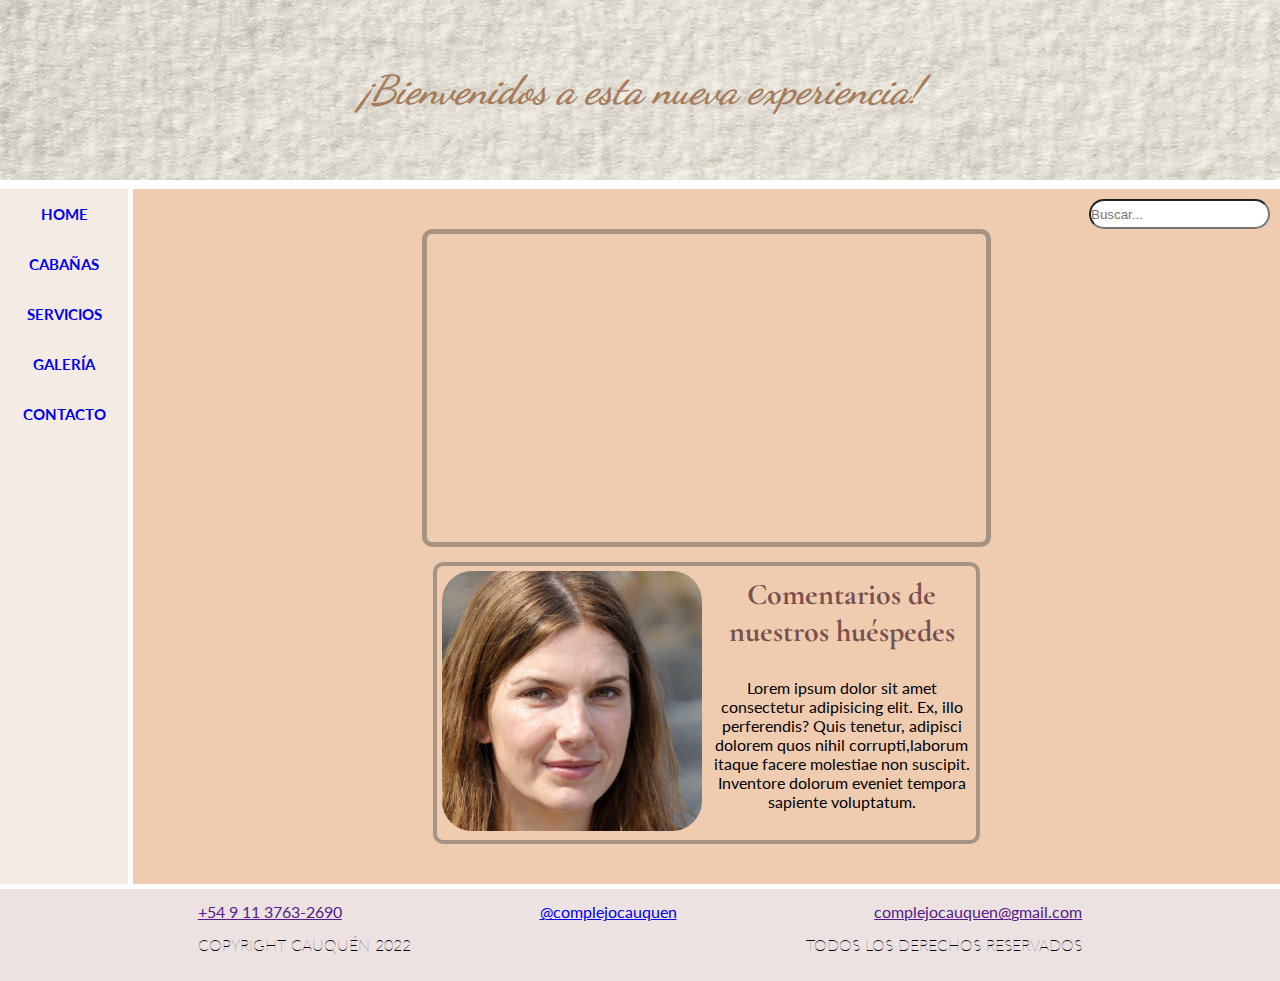
<file: index.html>
<!DOCTYPE html>
<html lang="es">
<head>
    <meta charset="UTF-8">
    <meta http-equiv="X-UA-Compatible" content="IE=edge">
    <meta name="viewport" content="width=device-width, initial-scale=1.0">
    <title>Inicio</title>
    <link rel="shortcut icon" href="images/favicon.png">
    <link rel="stylesheet" href="css/index.css">
</head>


<body class="layout">

    <!-- HEADER -->
    <header class="header">
        <h1 class="header__titulo">¡Bienvenidos a esta nueva experiencia!</h1>
        <link rel="preconnect" href="https://fonts.googleapis.com">
        <link rel="preconnect" href="https://fonts.gstatic.com" crossorigin>
        <link href="https://fonts.googleapis.com/css2?family=Dancing+Script&display=swap" rel="stylesheet">
    </header>

    <!-- NAVEGADOR -->
    <nav class="nav">
        <link rel="preconnect" href="https://fonts.googleapis.com">
        <link rel="preconnect" href="https://fonts.gstatic.com" crossorigin>
        <link href="https://fonts.googleapis.com/css2?family=Lato:wght@300&display=swap" rel="stylesheet">
        <ul class="nav__links">
            <li>
                <a class="nav__link" href="index.html"> HOME</a>
            </li>
            <li>
                <a class="nav__link" href="pages/cabañas.html"> CABAÑAS </a>
            </li>
            <li>
                <a class="nav__link" href="pages/servicios.html"> SERVICIOS</a>
            </li>
            <li>
                <a class="nav__link" href="pages/galeria.html"> GALERÍA</a>
            </li>
            <li>
                <a class="nav__link" href="pages/contacto.html"> CONTACTO</a>
            </li>
        </ul> 
    </nav>
    <!-- MAIN -->
    <main class="main-index">
        <div class="contenido-principal">
            <form class="buscar" action="" method="get">
                <input class="buscar__input" type="text" placeholder="Buscar...">
            </form>

            <div class="contenedor-video">
                <div class="contenedor-video-yt">
                    <div class="video-yt">
                        <iframe width="560" height="315" src="https://www.youtube.com/embed/oUf_vqF-QhE?start=38" title="YouTube video player" frameborder="0" allow="accelerometer; autoplay; clipboard-write; encrypted-media; gyroscope; picture-in-picture" allowfullscreen></iframe>
                    </div>
                </div>
            </div>

            <div class="cuadro-de-comentarios">
                <link rel="preconnect" href="https://fonts.googleapis.com">
                <link rel="preconnect" href="https://fonts.gstatic.com" crossorigin>
                <link href="https://fonts.googleapis.com/css2?family=Cormorant+Garamond:ital,wght@1,600;1,700&display=swap" rel="stylesheet">

                <div class="cuadro-de-comentarios__texto">
                    <h4 class="cuadro-de-comentarios__titulo">Comentarios de nuestros huéspedes</h4>
                    <p class= "cuadro-de-comentarios__comentario">
                    Lorem ipsum dolor sit amet consectetur adipisicing elit. 
                    Ex, illo perferendis? Quis tenetur, adipisci dolorem quos nihil 
                    corrupti,laborum itaque facere molestiae non suscipit. 
                    Inventore dolorum eveniet tempora sapiente voluptatum.</p>
                </div>

                <div>
                    <img class="cuadro-de-comentarios__foto" src="images/Foto Usuario comprimida.png" alt="Foto usuario">
                </div>
            </div>
        </div>
    </main>
    <!-- FOOTER -->

    <footer class="footer">
        <link rel="preconnect" href="https://fonts.googleapis.com">
        <link rel="preconnect" href="https://fonts.gstatic.com" crossorigin>
        <link href="https://fonts.googleapis.com/css2?family=Lato:wght@300&display=swap" rel="stylesheet">
        
        <div class="social-copyright">
            <div class="datos-de-contacto"> 
                <a href="">+54 9 11 3763-2690</a>
                <a href="https://www.instagram.com/complejocauquen/">@complejocauquen</a>
                <a href="">complejocauquen@gmail.com</a>
            </div>
        </div>

        <div class="copyright">
            <div>COPYRIGHT  CAUQUÉN 2022</div>
            <div>TODOS LOS DERECHOS RESERVADOS</div>
        </div>
    </footer>
</body>
</html>
</file>
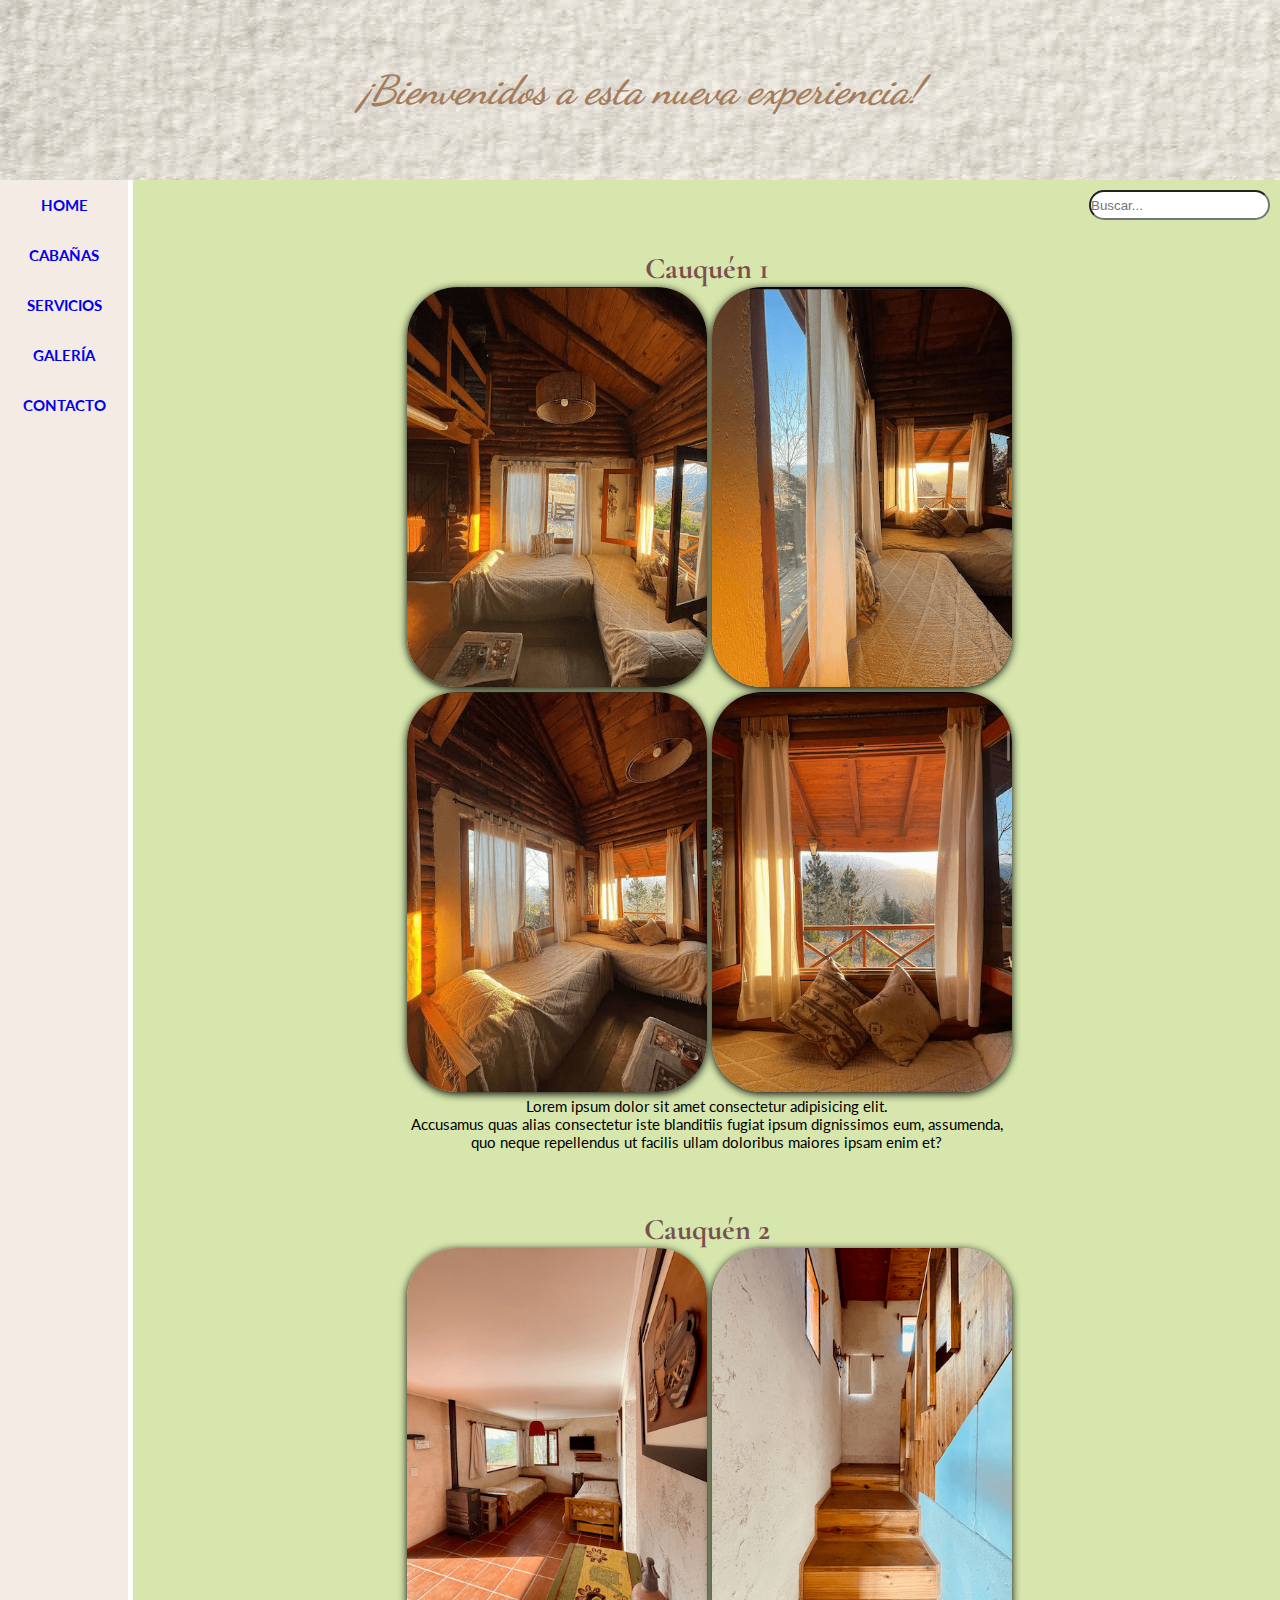
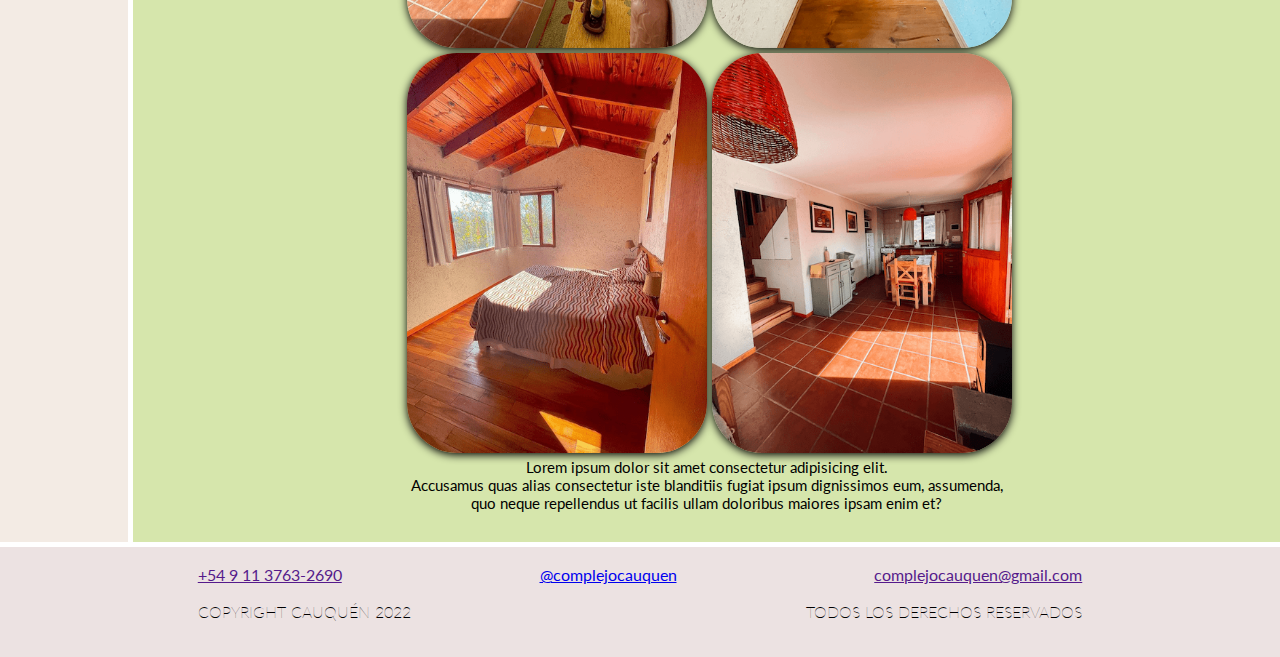
<file: pages/cabañas.html>
<!DOCTYPE html>
<html lang="es">
<head>
    <meta charset="UTF-8">
    <meta http-equiv="X-UA-Compatible" content="IE=edge">
    <meta name="viewport" content="width=device-width, initial-scale=1.0">
    <link rel="shortcut icon" href="../images/favicon.png">
    <link rel="stylesheet" href="../css/cabañas.css">
    <title>Cabañas</title>
</head>

<body class="layout">

    <!-- HEADER-->
    <header class="header">
        <h1 class="header__titulo">¡Bienvenidos a esta nueva experiencia!</h1>
        <link rel="preconnect" href="https://fonts.googleapis.com">
        <link rel="preconnect" href="https://fonts.gstatic.com" crossorigin>
        <link href="https://fonts.googleapis.com/css2?family=Dancing+Script&display=swap" rel="stylesheet">
    </header>

    <!-- NAVEGADOR -->

    <nav class="nav"> 
        <link rel="preconnect" href="https://fonts.googleapis.com">
        <link rel="preconnect" href="https://fonts.gstatic.com" crossorigin>
        <link href="https://fonts.googleapis.com/css2?family=Lato:wght@300&display=swap" rel="stylesheet">
        <ul class="nav__links">
            <li>
                <a class="nav__link" href="../index.html"> HOME</a>
            </li>
            <li>
                <a class="nav__link" href="../pages/cabañas.html"> CABAÑAS </a>
            </li>
            <li>
                <a class="nav__link" href="../pages/servicios.html"> SERVICIOS</a>
            </li>
            <li>
                <a class="nav__link" href="../pages/galeria.html"> GALERÍA</a>
            </li>
            <li>
                <a class="nav__link" href="../pages/contacto.html"> CONTACTO</a>
            </li>
        </ul> 
    </nav>

    <!-- MAIN -->

    <main class="main-cabañas">
                <link rel="preconnect" href="https://fonts.googleapis.com">
                <link rel="preconnect" href="https://fonts.gstatic.com" crossorigin>
                <link href="https://fonts.googleapis.com/css2?family=Cormorant+Garamond:ital,wght@1,600;1,700&display=swap" rel="stylesheet">

        <div class="contenido-principal">
            <form class="buscar" action="" method="get">
                <input class="buscar__input" type="text" placeholder="Buscar...">
            </form>

            <div class="cab-1">
                <h2 class="cab-1__titulo">Cauquén 1</h2>

                <div class="cab-1__bloque-1">
                    <img class="cab-1__foto1" src="../images/Fotos comprimidas/1.interior1-c1.png" alt="">
                    <img class="cab-1__foto2" src="../images/Fotos comprimidas/1.interior2-c1.png" alt="">
                </div>

                <div class="cab-1__bloque-2">
                    <img class="cab-1__foto3" src="../images/Fotos comprimidas/1.interior3-c1.png" alt="">
                    <img class="cab-1__foto4" src="../images/Fotos comprimidas/1.interior4-c1.png" alt="">
                </div>

                <p class="cab-1__descrip">Lorem ipsum dolor sit amet consectetur adipisicing elit.
                    <br> Accusamus quas alias consectetur iste blanditiis fugiat ipsum dignissimos eum, assumenda, 
                    <br> quo neque repellendus ut facilis ullam doloribus maiores ipsam enim et?</p>
            </div>


            <div class="cab-2">
                <h2 class="cab-2__titulo">Cauquén 2</h2>

                <div class="cab-2__bloque-1">
                    <img class="cab-2__foto1" src="../images/Fotos comprimidas/2.interior1-c2.png" alt="">
                    <img class="cab-2__foto2" src="../images/Fotos comprimidas/2.interior2-c2.png" alt="">
                </div>

                <div class="cab-2__bloque-2">
                    <img class="cab-2__foto3" src="../images/Fotos comprimidas/2.interior3-c2.png" alt="cab-2__foto3">
                    <img class="cab-2__foto4" src="../images/Fotos comprimidas/2.interior4-c2.png" alt="cab-2__foto4">
                </div>

                <p class="cab-2__descrip">Lorem ipsum dolor sit amet consectetur adipisicing elit.
                    <br> Accusamus quas alias consectetur iste blanditiis fugiat ipsum dignissimos eum, assumenda, 
                    <br> quo neque repellendus ut facilis ullam doloribus maiores ipsam enim et?</p>
            </div>        
        </div>    
    </main>

    <!-- FOOTER -->

    <footer class="footer">
        <link rel="preconnect" href="https://fonts.googleapis.com">
        <link rel="preconnect" href="https://fonts.gstatic.com" crossorigin>
        <link href="https://fonts.googleapis.com/css2?family=Lato:wght@300&display=swap" rel="stylesheet">
        
        <div class="social-copyright">
            <div class="datos-de-contacto"> 
                <a href="">+54 9 11 3763-2690</a>
                <a href="https://www.instagram.com/complejocauquen/">@complejocauquen</a>
                <a href="">complejocauquen@gmail.com</a>
            </div>
        </div>

        <div class="copyright">
            <div>COPYRIGHT  CAUQUÉN 2022</div>
            <div>TODOS LOS DERECHOS RESERVADOS</div>
        </div>
    </footer>
</body>
</html>
</file>
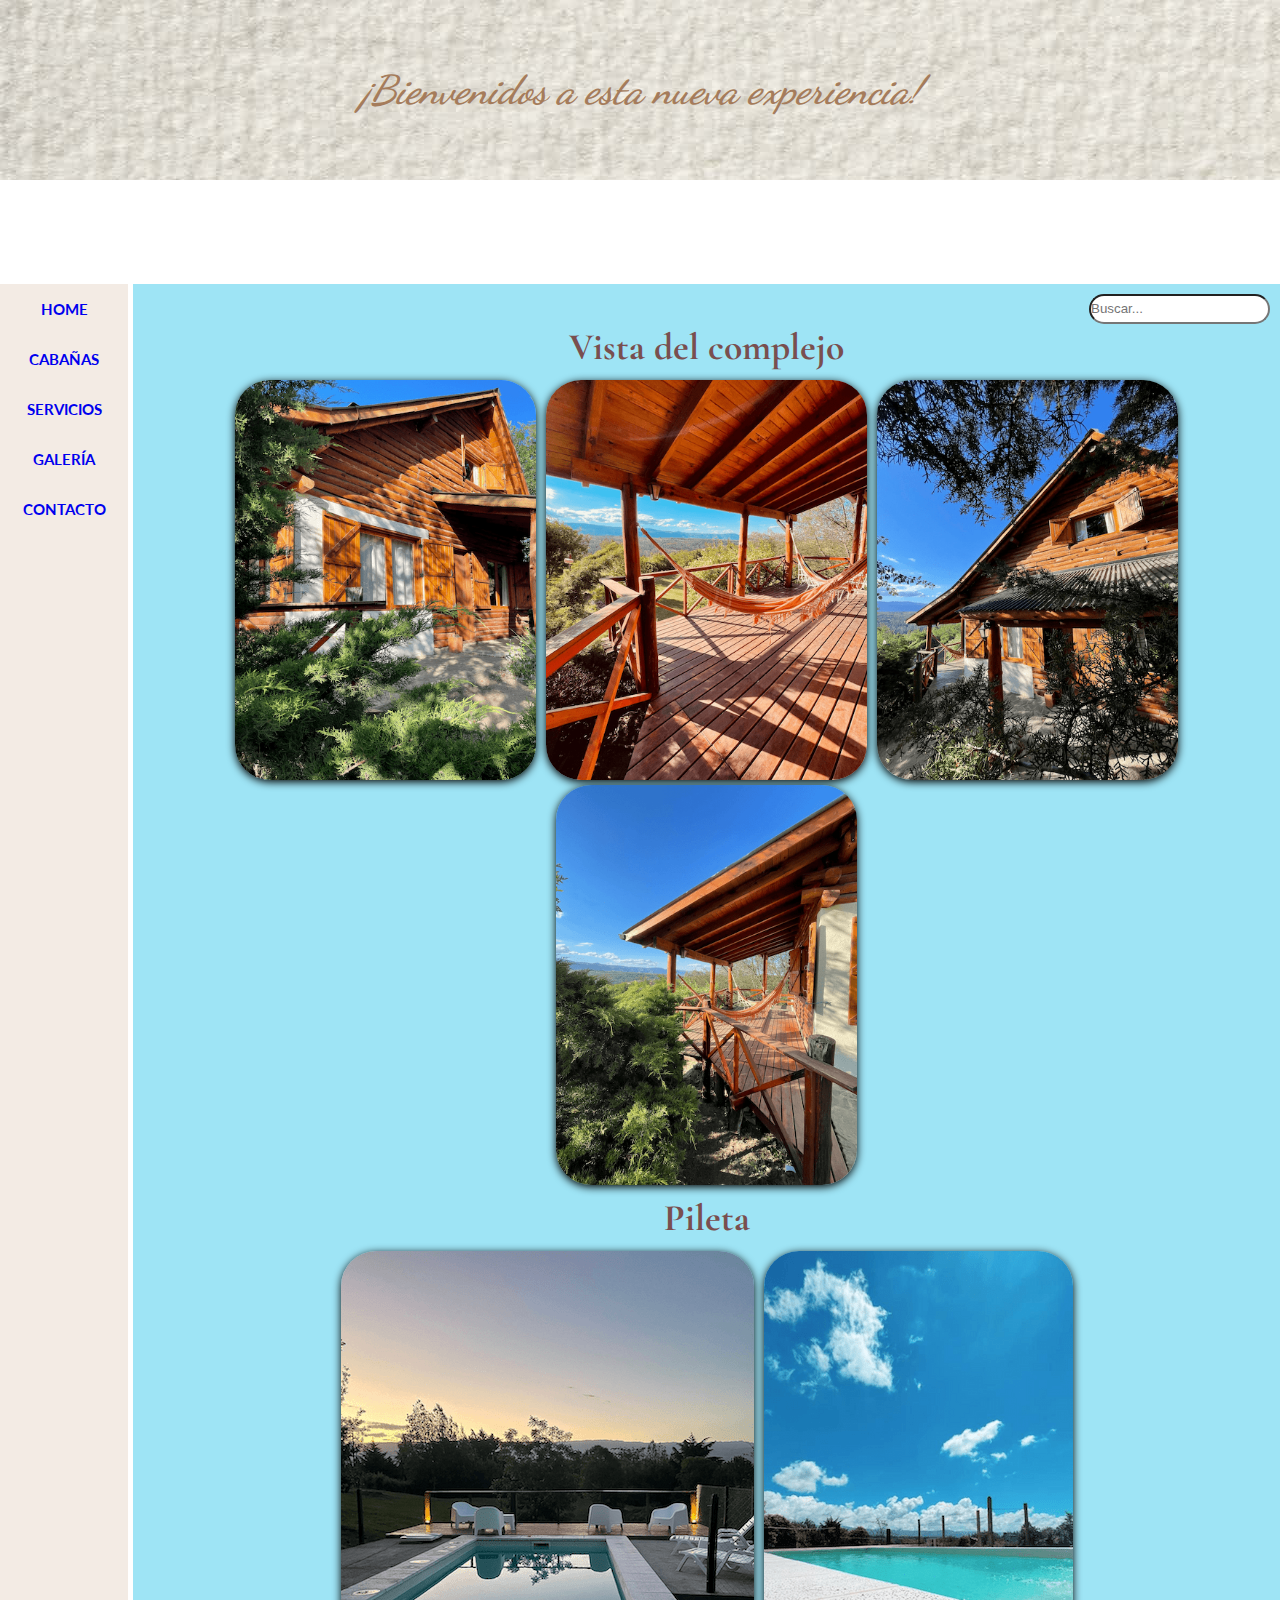
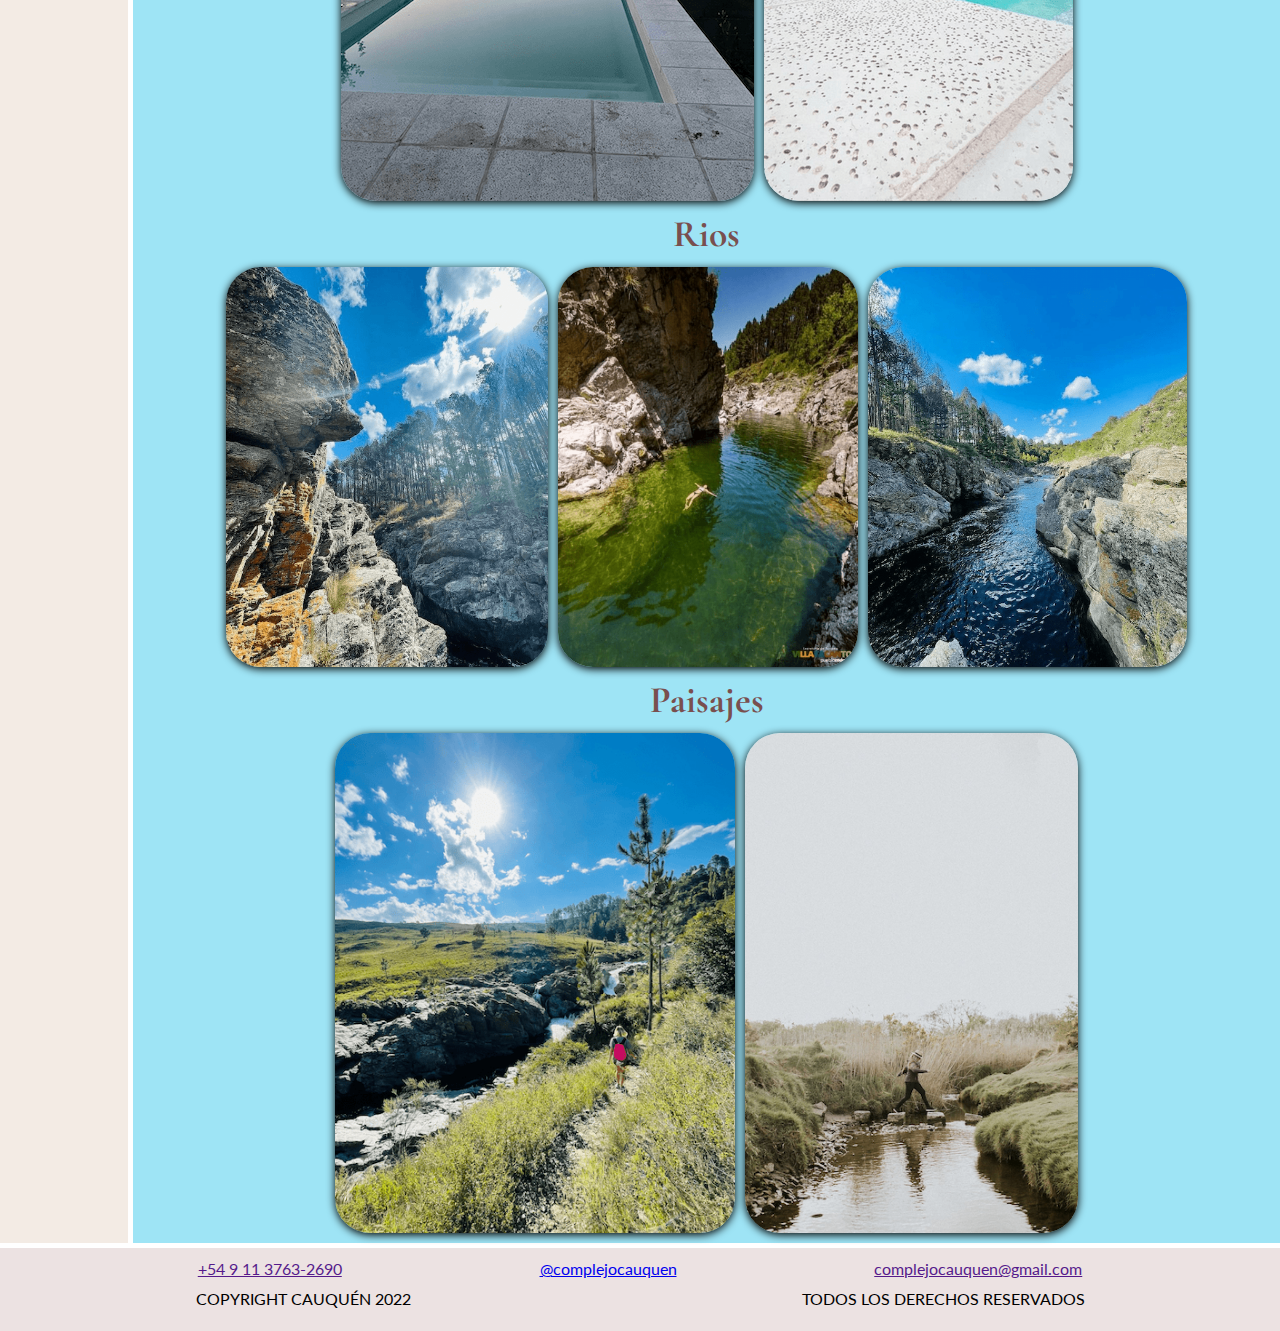
<file: pages/galeria.html>
<!DOCTYPE html>
<html lang="es">
<head>
    <meta charset="UTF-8">
    <meta http-equiv="X-UA-Compatible" content="IE=edge">
    <meta name="viewport" content="width=device-width, initial-scale=1.0">
    <link rel="shortcut icon" href="../images/favicon.png">
    <title>Galería</title>
    <link rel="stylesheet" href="../css/galeria.css">
</head>


<body class="layout">

    <!--HEADER -->

    <header class="header">
        <h1 class="header__titulo">¡Bienvenidos a esta nueva experiencia!</h1>
        <link rel="preconnect" href="https://fonts.googleapis.com">
        <link rel="preconnect" href="https://fonts.gstatic.com" crossorigin>
        <link href="https://fonts.googleapis.com/css2?family=Dancing+Script&display=swap" rel="stylesheet">
    </header>

    <!-- NAVEGADOR -->

    <nav class="nav"> 
        <link rel="preconnect" href="https://fonts.googleapis.com">
        <link rel="preconnect" href="https://fonts.gstatic.com" crossorigin>
        <link href="https://fonts.googleapis.com/css2?family=Lato:wght@300&display=swap" rel="stylesheet">
        <ul class="nav__links">
            <li>
                <a class="nav__link" href="../index.html"> HOME</a>
            </li>
            <li>
                <a class="nav__link" href="../pages/cabañas.html"> CABAÑAS</a>
            </li>
            <li>
                <a class="nav__link" href="../pages/servicios.html"> SERVICIOS</a>
            </li>
            <li>
                <a class="nav__link" href="../pages/galeria.html"> GALERÍA</a>
            </li>
            <li>
                <a class="nav__link" href="../pages/contacto.html"> CONTACTO</a>
            </li>
        </ul> 
    </nav>

    <!-- MAIN -->

    <main class="main-galeria">
        <link rel="preconnect" href="https://fonts.googleapis.com">
        <link rel="preconnect" href="https://fonts.gstatic.com" crossorigin>
        <link href="https://fonts.googleapis.com/css2?family=Cormorant+Garamond:ital,wght@1,600;1,700&display=swap" rel="stylesheet">

        <div class="contenido-principal">
            <form class="buscar" action="" method="get">
                <input class="buscar__input" type="text" placeholder="Buscar...">
            </form>

            <h2 class="complejo-titulo">Vista del complejo</h2>

            <div class="complejo">
                <img src="../images/Fotos comprimidas/exterior1-c1.png" alt="Complejo exterior" class="complejo-foto1">
                <img src="../images/Fotos comprimidas/exterior2-c1.png" alt="Complejo exterior" class="complejo-foto2">
                <img src="../images/Fotos comprimidas/exterior3-c1.png" alt="Complejo exterior" class="complejo-foto3">
                <img src="../images/Fotos comprimidas/exterior4-c1.png" alt="Complejo exterior" class="complejo-foto4">
            </div>

            <h2 class="pileta-titulo">Pileta</h2>

            <div class="pileta">
                <img src="../images/Fotos comprimidas/pileta2.png" alt="Pileta del complejo" class="pileta-foto2">
                <img src="../images/Fotos comprimidas/pileta1.png" alt="Pileta del complejo" class="pileta-foto1">
            </div>

            <h2 class="rios-titulo">Rios</h2>

            <div class="rios">
                <img src="../images/Fotos comprimidas/paisaje1.png" alt="Rio los Cajones" class="rios-foto1">
                <img src="../images/Fotos comprimidas/paisaje2.png" alt="Rio Los Cajones" class="rios-foto2">
                <img src="../images/Fotos comprimidas/paisaje6.png" alt="Rio Los Cajones"  class="rios-foto3">
            </div>

            <h2 class="paisajes-titulo">Paisajes</h2>

            <div class="paisajes">
                <img src="../images/Fotos comprimidas/paisaje4.png" alt="Aroyo del Pueblo" class="paisajes-foto1">
                <img src="../images/Fotos comprimidas/paisaje5.png" alt="Paisaje" class="paisajes-foto2">
            </div>
        </div>
    </main>

    <!-- FOOTER -->

    <footer class="footer">
        <link rel="preconnect" href="https://fonts.googleapis.com">
        <link rel="preconnect" href="https://fonts.gstatic.com" crossorigin>
        <link href="https://fonts.googleapis.com/css2?family=Lato:wght@300&display=swap" rel="stylesheet">
        
        <div class="social-copyright">
            <div class="datos-de-contacto"> 
                <a href="">+54 9 11 3763-2690</a>
                <a href="https://www.instagram.com/complejocauquen/">@complejocauquen</a>
                <a href="">complejocauquen@gmail.com</a>
            </div>
        </div>

        <div class="copyright">
            <div>COPYRIGHT  CAUQUÉN 2022</div>
            <div>TODOS LOS DERECHOS RESERVADOS</div>
        </div>
    </footer>
</body>
</html>
</file>
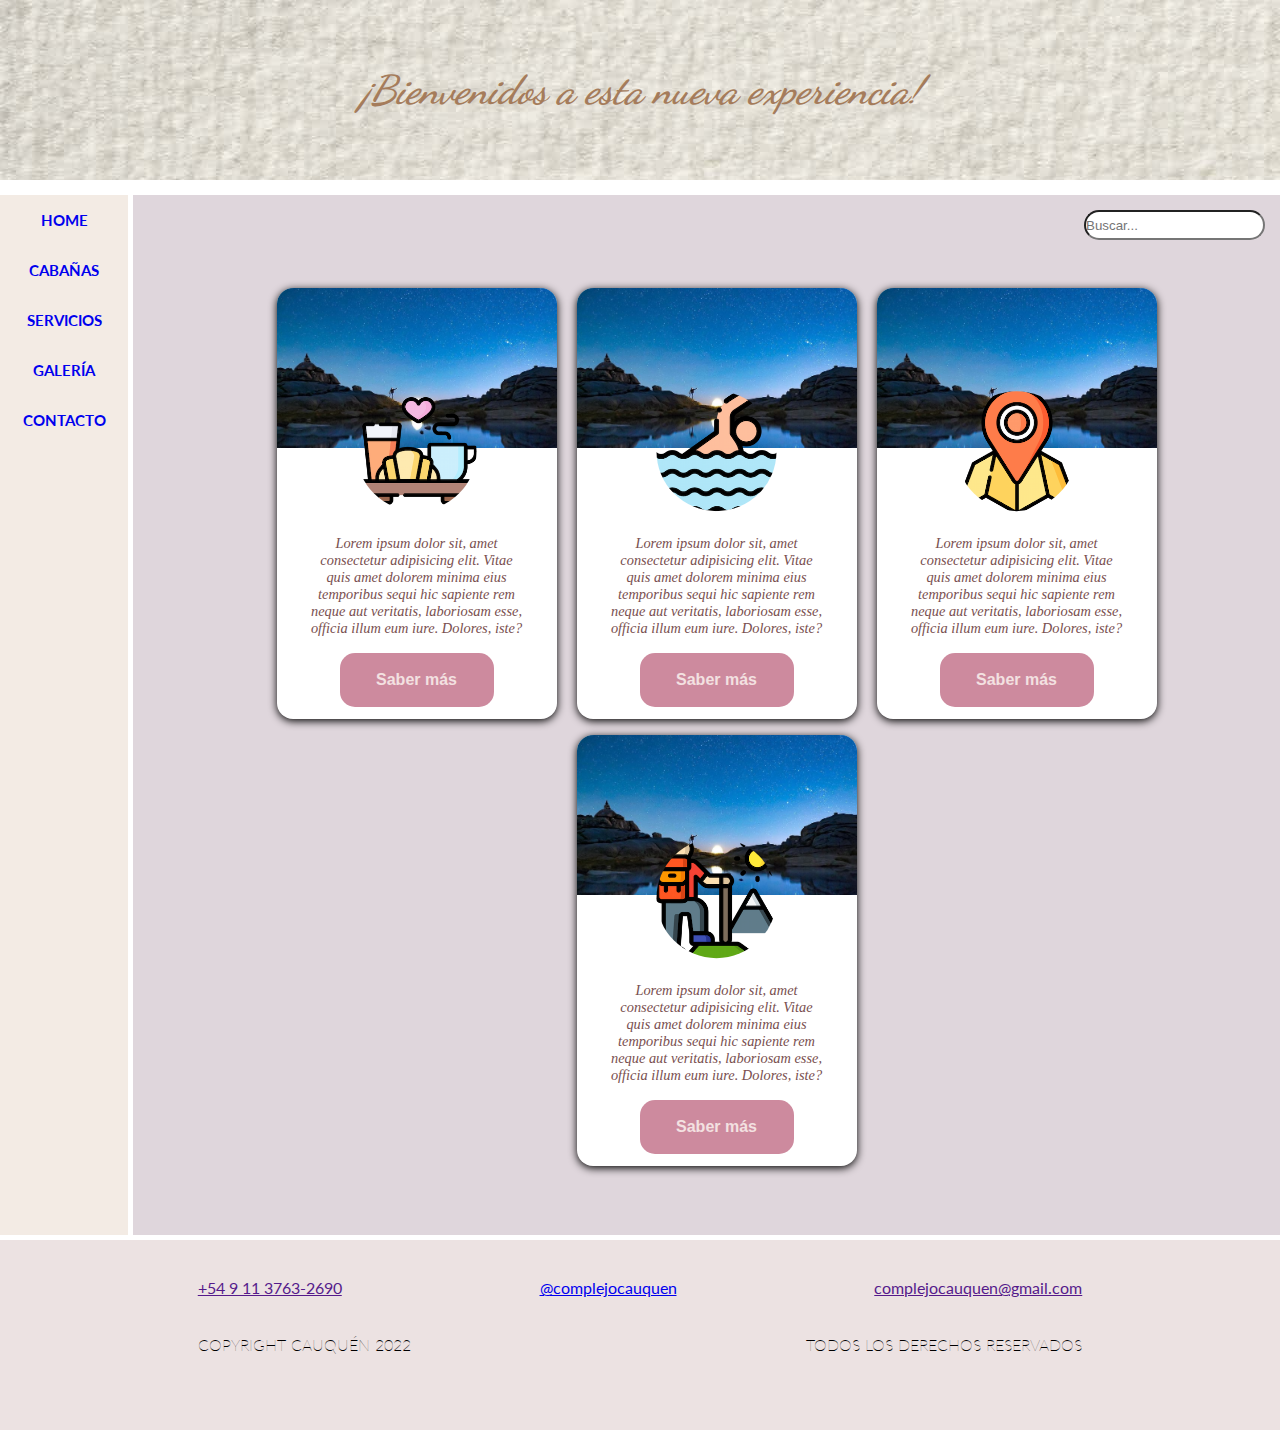
<file: pages/servicios.html>
<!DOCTYPE html>
<html lang="en">
<head>
    <meta charset="UTF-8">
    <meta http-equiv="X-UA-Compatible" content="IE=edge">
    <meta name="viewport" content="width=device-width, initial-scale=1.0">
    <link rel="shortcut icon" href="../images/favicon.png">
    <title>Servicios</title>
    <link rel="stylesheet" href="../css/servicios.css">
</head>


<body class="layout">


    <!--HEADER -->
    
    <header class="header"> 
        <h1 class="header__titulo">¡Bienvenidos a esta nueva experiencia!</h1>
        <link rel="preconnect" href="https://fonts.googleapis.com">
        <link rel="preconnect" href="https://fonts.gstatic.com" crossorigin>
        <link href="https://fonts.googleapis.com/css2?family=Dancing+Script&display=swap" rel="stylesheet">
    </header>

    <!-- NAVEGADOR -->

    <nav class="nav">
        <link rel="preconnect" href="https://fonts.googleapis.com">
        <link rel="preconnect" href="https://fonts.gstatic.com" crossorigin>
        <link href="https://fonts.googleapis.com/css2?family=Lato:wght@300&display=swap" rel="stylesheet"> 
        <ul class="nav__links">
            <li>
                <a class="nav__link" href="../index.html"> HOME</a>
            </li>
            <li>
                <a class="nav__link" href="../pages/cabañas.html"> CABAÑAS</a>
            </li>
            <li>
                <a class="nav__link" href="../pages/servicios.html"> SERVICIOS</a>
            </li>
            <li>
                <a class="nav__link" href="../pages/galeria.html"> GALERÍA</a>
            </li>
            <li>
                <a class="nav__link" href="../pages/contacto.html"> CONTACTO</a>
            </li>
        </ul> 
    </nav>

    <!-- MAIN -->

    <main class="main-servicios">
            <link rel="preconnect" href="https://fonts.googleapis.com">
            <link rel="preconnect" href="https://fonts.gstatic.com" crossorigin>
            <link href="https://fonts.googleapis.com/css2?family=Cormorant+Garamond:ital,wght@1,600;1,700&display=swap" rel="stylesheet">
    
            <form class="buscar" action="" method="get">
                <input class="buscar__input" type="text" placeholder="Buscar...">
            </form>
            
        <div class="contenido-principal">            
            <div class="desayuno">
                <div class='fondo-tarjeta'></div>
                <h2 class="titulo">Desayuno</h2>
                <img class="icono" src="../images/Fotos comprimidas/Desayuno.png" alt="icono">
                <p class="descripcion"> Lorem ipsum dolor sit, amet consectetur adipisicing elit. Vitae quis amet dolorem minima eius temporibus sequi hic sapiente rem neque aut veritatis, laboriosam esse, officia illum eum iure. Dolores, iste?
                </p>
                <button class='boton'>Saber más</button>
            </div>

            <div class="pileta">
                <div class='fondo-tarjeta'></div>
                <h2 class="titulo">Pileta</h2>
                <img class="icono" src="../images/Fotos comprimidas/Pileta.png" alt="icono">
                <p class="descripcion"> Lorem ipsum dolor sit, amet consectetur adipisicing elit. Vitae quis amet dolorem minima eius temporibus sequi hic sapiente rem neque aut veritatis, laboriosam esse, officia illum eum iure. Dolores, iste?
                </p>
                <button class='boton'>Saber más</button>
            </div>

            <div class="excursiones">
                <div class='fondo-tarjeta'></div>
                <h2 class="titulo">Excursiones</h2>
                <img class="icono" src="../images/Fotos comprimidas/Excursiones.png" alt="icono">
                <p class="descripcion"> Lorem ipsum dolor sit, amet consectetur adipisicing elit. Vitae quis amet dolorem minima eius temporibus sequi hic sapiente rem neque aut veritatis, laboriosam esse, officia illum eum iure. Dolores, iste?
                </p>
                <button class='boton'>Saber más</button>
            </div>

            <div class="trekking">
                <div class='fondo-tarjeta'></div>
                <h2 class="titulo">Trekking</h2>
                <img class="icono" src="../images/Fotos comprimidas/trekking.png" alt="">
                <p class="descripcion"> Lorem ipsum dolor sit, amet consectetur adipisicing elit. Vitae quis amet dolorem minima eius temporibus sequi hic sapiente rem neque aut veritatis, laboriosam esse, officia illum eum iure. Dolores, iste?
                </p>
                <button class='boton'>Saber más</button>
            </div>
    </div>
    </main>

    <!-- FOOTER -->

    <footer class="footer">
        <link rel="preconnect" href="https://fonts.googleapis.com">
        <link rel="preconnect" href="https://fonts.gstatic.com" crossorigin>
        <link href="https://fonts.googleapis.com/css2?family=Lato:wght@300&display=swap" rel="stylesheet">
        
        <div class="social-copyright">
            <div class="datos-de-contacto"> 
                <a href="">+54 9 11 3763-2690</a>
                <a href="https://www.instagram.com/complejocauquen/">@complejocauquen</a>
                <a href="">complejocauquen@gmail.com</a>
            </div>
        </div>

        <div class="copyright">
            <div>COPYRIGHT  CAUQUÉN 2022</div>
            <div>TODOS LOS DERECHOS RESERVADOS</div>
        </div>
    </footer>
</body>
</html>
</file>
<file: css/index.css>
* {
    margin:0;
    padding: 0;
    box-sizing: border-box;
}

/*----------------------------------------------DESKTOP-------------------------------------------------------------------*/
@media only screen and (min-width:600px) {

    /* INICIO DEL BODY */
        .layout{
                display: grid;
                grid-template-columns:10% auto;
                grid-template-rows: 20% auto 10%;
                grid-template-areas:"header header"
                                    "nav main"
                                    "footer footer";
                column-gap:5px;
                row-gap: 5px;
        }
    /* FIN DEL BODY */

    /*-------------------------------------------------------------------------------------------*/
    /*-------------------------------------------------------------------------------------------*/

    /* INICIO DEL HEADER */
        .header{
                display: grid;
                height: 20vh;
                grid-area: header;
                background-image: url("../images/Header\ grids.jpg");
                background-repeat:no-repeat;
        }

        .header__titulo{
            color: #a57c5b;
            font-style: italic;
            font-family:'Dancing Script', cursive;
            text-align: center;
            justify-self: center;
            align-self: center;
            font-size: 250%;
        }
    /* FIN DEL HEADER*/        

    /*-------------------------------------------------------------------------------------------*/
    /*-------------------------------------------------------------------------------------------*/

    /* INICIO DEL NAVEGADOR */   
        .nav{
            background-color: #eee3d9b4;
            display: grid;
            grid-area: nav;
            font-family: 'Lato', sans-serif;
            text-align: center;
            font-size: 15px;
        }

        .nav__links{
            list-style-type: none;
            justify-self: center;
            align-self: flex-start;
            line-height: 50px;
        }

        .nav__link{
            text-decoration: none;
            font-weight: bolder;
            width: auto;
        }
    /*FIN DEL NAVEGADOR*/

    /*-------------------------------------------------------------------------------------------*/
    /*-------------------------------------------------------------------------------------------*/

    /* INICIO DEL MAIN DEL INDEX */
    .main-index{
        background-color: #e9b78fb4;
        display: grid;
        grid-area: main;
    }

    .contenido-principal{
        display: flex;
        flex-direction: column;
        flex-wrap: wrap;
        justify-content: center;
    }

    .buscar{
        display: flex;
        flex-direction: row;
        flex-wrap: wrap;
        justify-content: flex-end;
        padding-right: 10px;
        padding-top: 10px;
    }

    .buscar__input{
        height: 30px;
        border-radius: 25px;
    }

    .contenedor-video{
        display: flex;
        flex-direction: column;
        width: 67%;
        margin: auto;

    }

    .contenedor-video-yt{
        position: relative;
        margin-right: 100px;
        margin-bottom: 5px;
        margin-left: 100px;
        padding-bottom: 40%;
        overflow: hidden;
        border: 5px solid #8a7b70b4;
        border-radius: 10px;
    }

    .video-yt iframe{
        position: absolute;
        top: 0;
        left: 0;
        width: 100%;
        height: 100%;
    }
    
    .cuadro-de-comentarios{
        display: grid;
        grid-template-columns: 1fr 2fr;
        grid-template-rows: auto;
        grid-template-areas: "foto comentario";
        border: 4px solid #8a7b70b4;
        border-radius: 10px;
        margin-top: 10px;
        margin-right: 300px;
        margin-bottom: 40px;
        margin-left: 300px;
    }

    .cuadro-de-comentarios__texto{
        display: grid;
        grid-area: comentario;
        position: relative;
    }

    .cuadro-de-comentarios__titulo {
        font-size: 30px;
        font-style: normal;
        font-family: 'Cormorant Garamond';
        text-align: center;
        color: rgb(121, 79, 79);
        padding-top: 10px;
    }

    .cuadro-de-comentarios__comentario{
        text-align:center;
        font-family: 'Lato';

    }

    .cuadro-de-comentarios__foto{
        height: 30vh;
        border-radius: 35px;
        padding:  5px;
    }

    /* FIN DEL MAIN DEL INDEX */

    /*-------------------------------------------------------------------------------------------*/
    /*-------------------------------------------------------------------------------------------*/

    /* INICIO DEL FOOTER */

            .footer{
                display: grid;
                grid-area: footer;
                background-color: rgb(236, 226, 226);
                text-align: center;
                font-family: 'Lato', sans-serif;
                font-style: bold;
            }

            .social-copyright{
                display: flex;
                flex-direction: column;
                flex-wrap: wrap;
                justify-content: space-around;
            }

            .datos-de-contacto{
                display: flex;
                justify-content: space-evenly;
            }

            .copyright {
                display: flex;
                justify-content: space-around;
                font-weight: 100;
            }

    /* FIN DEL FOOTER */

    /*-------------------------------------------------------------------------------------------*/
    /*-------------------------------------------------------------------------------------------*/
}

/*////////////////////////////////////////////////////////////////////////////////////////////////////////////////////////*/
/*////////////////////////////////////////////////////////////////////////////////////////////////////////////////////////*/
/*////////////////////////////////////////////////////////////////////////////////////////////////////////////////////////*/
/*////////////////////////////////////////////////////////////////////////////////////////////////////////////////////////*/
/*////////////////////////////////////////////////////////////////////////////////////////////////////////////////////////*/

/*---------------------------------------------------MOBILE----------------------------------------------------*/
@media only screen and (max-width:600px) {

    /* INICIO DEL BODY */
        .layout{
            display: flex;
            flex-direction: column;
            column-gap:5px;
            row-gap: 5px;
        }
    /* FIN DEL BODY */

    /*-------------------------------------------------------------------------------------------*/
    /*-------------------------------------------------------------------------------------------*/

    /* INICIO DEL HEADER */
        .header{
            height:13vh;
            background-image: url("../images/Header\ grids.jpg");
            background-repeat:no-repeat;
            background-position: center;
        }

        .header__titulo{
            color: #a57c5b;
            font-style: italic;
            font-family:'Dancing Script', cursive;
            text-align: center;
            justify-self: center;
            align-self: center;
            padding-top: 25px;
            font-size: 30px;
            line-height: 25px;
        }
    /* FIN DEL HEADER*/        

    /*-------------------------------------------------------------------------------------------*/
    /*-------------------------------------------------------------------------------------------*/

    /* INICIO DEL NAVEGADOR */   
        .nav{
            background-color: #eee3d9b4;
            font-family: 'Lato', sans-serif;
            text-align: center;
            font-size: 15px;   
        }

        .nav__links{
            list-style-type: none;
            justify-self: center;
            align-self: flex-start;
            flex-wrap: wrap;
            line-height: 30px;
        }

        .nav__link{
            text-decoration: none;
            font-weight: bolder;
        }
    /*FIN DEL NAVEGADOR*/

    /*-------------------------------------------------------------------------------------------*/
    /*-------------------------------------------------------------------------------------------*/

    /* INICIO DEL MAIN DEL INDEX */
        .main-index{
            background-color: #e9b78fb4;
        }

        .contenido-principal{
            display: flex;
            flex-direction: column;
            flex-wrap: wrap;
            justify-content: center;
        }

        .buscar{
            display: flex;
            flex-direction: row;
            flex-wrap: wrap;
            justify-content: flex-end;
            padding-right: 10px;
            padding-top: 10px;
        }

        .buscar__input{
            height: 30px;
            border-radius: 25px;
        }

        .contenedor-video{
            display: flex;
            flex-direction: column;
            width: 67%;
            margin: auto;
        }

        .contenedor-video-yt{
            position: relative;
            margin-top: 10px;
            margin-bottom: 10px;
            padding-bottom: 70%;
            padding-top: 0px;
            height: 0;
            overflow: hidden;
            border: 5px solid #8a7b70b4;
            border-radius: 10px;
        }

        .video-yt iframe{
            position: absolute;
            top: 0;
            left: 0;
            width: 100%;
            height: 100%;
        }

        .cuadro-de-comentarios{
            display: flex;
            flex-direction: column;
            flex-wrap: wrap;
            justify-content: center;
            align-items: center;
            padding-bottom: 10px;
        }

        .cuadro-de-comentarios__texto{
            display: flex;
            flex-direction: column;
            flex-wrap: wrap;
            justify-content: center;
            align-items: center;
        }

        .cuadro-de-comentarios__titulo{
            font-size: 30px;
            font-style: normal;
            font-family: 'Cormorant Garamond';
            text-align: center;
            color: rgb(121, 79, 79);
            flex-direction: column;
            flex-wrap: wrap;
            justify-content: center;
            align-items: center;
        }

        .cuadro-de-comentarios__comentario{
            text-align: center;
            font-family: 'Lato';
            flex-direction: column;
            flex-wrap: wrap;
            justify-content: center;
            align-items: center;
        }

        .cuadro-de-comentarios__foto {
            display: none;
        }

    /* FIN DEL MAIN DEL INDEX */

    /*-------------------------------------------------------------------------------------------*/
    /*-------------------------------------------------------------------------------------------*/

    /* INICIO DEL FOOTER */
        .footer{
            display: flex;
            flex-direction: column;
            flex-wrap: wrap;
            background-color: rgb(236, 226, 226);
            text-align: center;
            font-family: 'Lato', sans-serif;
            height: auto;
            font-style: bold;
            padding: 10px;
            padding-bottom: 5px;
        }

        .social-copyright{
            display: flex;
            flex-direction: column;
            flex-wrap: wrap;
            justify-content: space-around;
        }

        .datos-de-contacto{
            display: flex;
            justify-content: space-evenly;
            flex-wrap: wrap;
            font-size: small;
        }

        .copyright{
            display: flex;
            justify-content: space-around;
            flex-wrap: wrap;
            font-size: smaller;
        }
    /* FIN DEL FOOTER */
}
</file>
<file: css/cabañas.css>
* {
    margin:0;
    padding: 0;
    box-sizing: border-box;
}

/*----------------------------------------------DESKTOP-------------------------------------------------------------------*/
@media only screen and (min-width:600px) {
    /* INICIO DEL BODY */
        .layout{
                display: grid;
                grid-template-columns:10% auto;
                grid-template-rows: 8% auto 5%;
                grid-template-areas:"header header"
                                    "nav main"
                                    "footer footer";
                column-gap:5px;
                row-gap: 5px;
        }
    
    /* FIN DEL BODY */

    /*-------------------------------------------------------------------------------------------*/
    /*-------------------------------------------------------------------------------------------*/

    /* INICIO DEL HEADER */

    .header{
        display: grid;
        height: 20vh;
        grid-area: header;
        background-image: url("../images/Header\ grids.jpg");
        background-repeat:no-repeat;
}

    .header__titulo{
        color: #a57c5b;
        font-style: italic;
        font-family:'Dancing Script', cursive;
        text-align: center;
        justify-self: center;
        align-self: center;
        font-size: 250%;
        }

    /* FIN DEL HEADER*/        

    /*-------------------------------------------------------------------------------------------*/
    /*-------------------------------------------------------------------------------------------*/

    /* INICIO DEL NAVEGADOR */ 

    .nav{
        background-color: #eee3d9b4;
        display: grid;
        grid-area: nav;
        font-family: 'Lato', sans-serif;
        text-align: center;
        font-size: 15px;
    }

    .nav__links{
        list-style-type: none;
        justify-self: center;
        align-self: flex-start;
        line-height: 50px;
    }

    .nav__link{
        text-decoration: none;
        font-weight: bolder;
        width: auto;
    }

    /*FIN DEL NAVEGADOR*/

    /*-------------------------------------------------------------------------------------------*/
    /*-------------------------------------------------------------------------------------------*/

    /* INICIO DEL MAIN DE CABAÑAS */
    .main-cabañas{
        display: grid;
        grid-area: main;
        background-color: #c5db89b4;
    }

    .contenido-principal{
        display: flex;
        flex-direction: column;
        justify-content: center;
    }

    .buscar{
        display: flex;
        flex-direction: row;
        justify-content: flex-end;
        padding-right: 10px;
        padding-top: 10px;
    }

    .buscar__input{
        height: 30px;
        border-radius: 25px;
    }

    .cab-1, .cab-2{
        padding: 15px;
        margin: 15px;
    }

    .cab-1__bloque-1, .cab-1__bloque-2, .cab-2__bloque-1, .cab-2__bloque-2{
        display: flex;
        flex-direction: row;
        justify-content: center;
        column-gap:5px;
        row-gap: 5px;
        padding-left: 5px;
        padding-bottom: 5px;
    }

    .cab-1__titulo, .cab-2__titulo{
        display: flex;
        flex-direction: column; 
        font-style: normal;
        font-family: 'Cormorant Garamond';
        text-align: center;
        color: rgb(121, 79, 79);
        font-size: 30px;
    }

    .cab-1__descrip, .cab-2__descrip {
        display: flex;
        justify-content: center ;
        font-family: 'Lato', sans-serif;
        font-size: 15px;
        text-align: center;
    }

    .cab-1__foto1, .cab-1__foto2, .cab-1__foto3, .cab-1__foto4, .cab-2__foto1, .cab-2__foto2, .cab-2__foto3, .cab-2__foto4 {
        height: 400px;
        width: 300px;
        border-radius: 50px;
        box-shadow: 0px 2px 8px 0px black;
        transition: width 2s, height 2s;
        ;
    }

    .cab-1__foto1:hover , .cab-1__foto2:hover , .cab-1__foto3:hover , .cab-1__foto4:hover , .cab-2__foto1:hover, .cab-2__foto2:hover, .cab-2__foto3:hover, .cab-2__foto4:hover{
        height: 500px;
        width: 400px;
        border-radius: 50px;
        box-shadow: 0px 2px 8px 0px black;
    }

    /* FIN DEL MAIN DE CABAÑAS */

    /*-------------------------------------------------------------------------------------------*/
    /*-------------------------------------------------------------------------------------------*/

    /* INICIO DEL FOOTER */

    .footer{
        display: grid;
        grid-area: footer;
        background-color: rgb(236, 226, 226);
        text-align: center;
        font-family: 'Lato', sans-serif;
        font-style: bold;
    }

    .social-copyright{
        display: flex;
        flex-direction: column;
        flex-wrap: wrap;
        justify-content: space-around;
    }

    .datos-de-contacto{
        display: flex;
        justify-content: space-evenly;
    }


    .copyright {
        display: flex;
        justify-content: space-around;
        font-weight: 100;
    }
    /* FIN DEL FOOTER */

    /*-------------------------------------------------------------------------------------------*/
    /*-------------------------------------------------------------------------------------------*/
}

/*////////////////////////////////////////////////////////////////////////////////////////////////////////////////////////*/
/*////////////////////////////////////////////////////////////////////////////////////////////////////////////////////////*/
/*////////////////////////////////////////////////////////////////////////////////////////////////////////////////////////*/
/*////////////////////////////////////////////////////////////////////////////////////////////////////////////////////////*/
/*////////////////////////////////////////////////////////////////////////////////////////////////////////////////////////*/

/*---------------------------------------------------MOBILE----------------------------------------------------*/
@media only screen and (max-width:600px) {
    /* INICIO DEL BODY */
        .layout{
                display: flex;
                flex-direction: column;
                column-gap:5px;
                row-gap: 5px;
        }
    /* FIN DEL BODY */

    /*-------------------------------------------------------------------------------------------*/
    /*-------------------------------------------------------------------------------------------*/

    /* INICIO DEL HEADER */
        .header{
            height: 13vh;
            background-image: url("../images/Header\ grids.jpg");
            background-repeat:no-repeat;
            background-position: center;
        }

        .header__titulo{
        color: #a57c5b;
        font-style: italic;
        font-family:'Dancing Script', cursive;
        padding-top: 25px;
        text-align: center;
        justify-self: center;
        align-self: center;
        font-size: 30px;
        
        }
    /* FIN DEL HEADER*/        

    /*-------------------------------------------------------------------------------------------*/
    /*-------------------------------------------------------------------------------------------*/

    /* INICIO DEL NAVEGADOR */ 
        .nav{
        background-color: #eee3d9b4;
        font-family: 'Lato', sans-serif;
        text-align: center;
        font-size: 15px;
        }

        .nav__links{
        list-style-type: none;
        justify-self: center;
        align-self: flex-start;
        flex-wrap: wrap;
        line-height: 30px;
        }

        .nav__link{
        text-decoration: none;
        font-weight: bolder;
        }
    /*FIN DEL NAVEGADOR*/

    /*-------------------------------------------------------------------------------------------*/
    /*-------------------------------------------------------------------------------------------*/

    /* INICIO DEL MAIN DE CABAÑAS */
        .main-cabañas{
        display: grid;
        grid-area: main;
        background-color: #c5db89b4;
        }

        .contenido-principal{
        display: flex;
        flex-direction: column;
        justify-content: center;
        }

        .buscar{
        display: flex;
        flex-direction: row;
        justify-content: flex-end;
        padding-right: 10px;
        padding-top: 10px;
        }

        .buscar__input{
        height: 30px;
        border-radius: 25px;
        }

        .cab-1, .cab-2{
        padding: 15px;
        margin: 15px;
        }

        .cab-1__bloque-1, .cab-1__bloque-2, .cab-2__bloque-1, .cab-2__bloque-2{
        display: flex;
        flex-direction: column;
        justify-content: center;
        column-gap:5px;
        row-gap: 5px;
        padding-top: 0%;
        padding-bottom: 5px;
        padding-left: 50px;   

        }

        .cab-1__titulo, .cab-2__titulo{
        display: flex;
        flex-direction: column; 
        font-style: normal;
        font-family: 'Cormorant Garamond';
        text-align: center;
        color: rgb(121, 79, 79);
        font-size: 30px;
        }

        .cab-1__descrip, .cab-2__descrip {
        display: flex;
        justify-content: center ;
        font-family: 'Lato', sans-serif;
        font-size: 15px;
        text-align: center;
        }

        .cab-1__foto1, .cab-1__foto2, .cab-1__foto3, .cab-1__foto4, .cab-2__foto1, .cab-2__foto2, .cab-2__foto3, .cab-2__foto4{
        height: auto;
        width: auto;
        max-height: 400px;
        max-width: 400px;
        border-radius: 50px;
        box-shadow: 0px 2px 8px 0px black;

        }
    /* FIN DEL MAIN DE CABAÑAS */

    /*-------------------------------------------------------------------------------------------*/
    /*-------------------------------------------------------------------------------------------*/

    /* INICIO DEL FOOTER */
        .footer{
        display: flex;
        flex-direction: column;
        flex-wrap: wrap;
        background-color: rgb(236, 226, 226);
        text-align: center;
        font-family: 'Lato', sans-serif;
        font-style: bold;
        padding: 10px;
        padding-bottom: 5px;
        }

        .social-copyright{
        display: flex;
        flex-direction: column;
        flex-wrap: wrap;
        justify-content: space-around;
        }

        .datos-de-contacto{
        display: flex;
        justify-content: space-evenly;
        flex-wrap: wrap;
        font-size: small;
        }

        .copyright{
        display: flex;
        justify-content: space-around;
        flex-wrap: wrap;
        font-size: smaller;
        }
    /* FIN DEL FOOTER */
    /*-------------------------------------------------------------------------------------------*/
    /*-------------------------------------------------------------------------------------------*/
}
</file>
<file: css/galeria.css>
* {
    margin:0;
    padding: 0;
    box-sizing: border-box;
}

/*----------------------------------------------DESKTOP-------------------------------------------------------------------*/
@media only screen and (min-width:600px) {

    /* INICIO DEL BODY */
        .layout{
                display: grid;
                grid-template-columns:10% auto;
                grid-template-rows: 10% 5fr 3%;
                grid-template-areas:"header header"
                                    "nav main"
                                    "footer footer";
                column-gap:5px;
                row-gap: 5px;
        }
    /* FIN DEL BODY */

    /*-------------------------------------------------------------------------------------------*/
    /*-------------------------------------------------------------------------------------------*/

    /* INICIO DEL HEADER */
    .header{
        display: grid;
        height: 20vh;
        grid-area: header;
        background-image: url("../images/Header\ grids.jpg");
        background-repeat:no-repeat;
}

    .header__titulo{
        color: #a57c5b;
        font-style: italic;
        font-family:'Dancing Script', cursive;
        text-align: center;
        justify-self: center;
        align-self: center;
        font-size: 250%;
    }
    /* FIN DEL HEADER*/        

    /*-------------------------------------------------------------------------------------------*/
    /*-------------------------------------------------------------------------------------------*/

    /* INICIO DEL NAVEGADOR */   
        .nav{
            background-color: #eee3d9b4;
            display: grid;
            grid-area: nav;
            font-family: 'Lato', sans-serif;
            text-align: center;
            font-size: 15px;
        }

        .nav__links{
            list-style-type: none;
            justify-self: center;
            align-self: flex-start;
            line-height: 50px;
        }

        .nav__link{
            text-decoration: none;
            font-weight: bolder;
            width: auto;
        }
    /*FIN DEL NAVEGADOR*/

    /*-------------------------------------------------------------------------------------------*/
    /*-------------------------------------------------------------------------------------------*/

    /* INICIO DEL MAIN DE GALERÍA */
        .main-galeria{
            display: grid;
            grid-area: main;
            background-color: #8adef3d3;
            font-size: 25px;
            font-style: normal;
            font-family: 'Cormorant Garamond';
            text-align: center;
            color: rgb(121, 79, 79);
        }

        .contenido-principal{
            display: flex;
            flex-direction: column;
            justify-content: center;
        }

        .buscar{
            display: flex;
            flex-direction: row;
            justify-content: flex-end;
            padding-right: 10px;
            padding-top: 10px;
        }

        .buscar__input{
            height: 30px;
            border-radius: 25px;
        }

        .complejo, .pileta, .rios, .paisajes{
            display: flex;
            flex-direction: row;
            justify-content: center;
            flex-wrap: wrap;
            column-gap:10px;
            row-gap: 5px;
            padding: 5px;
            margin: 5px;
        }

        .complejo-titulo{
            display: flex;
            flex-direction: column;
            justify-self: center;
        }

        .complejo-foto1, .complejo-foto2, .complejo-foto3, .complejo-foto4{
            height: auto;
            width: auto;
            max-height: 400px;
            max-width: 400px;
            border-radius: 35px;
            box-shadow: 0px 2px 8px 0px black;
        }

        .pileta-foto1, .pileta-foto2{
            border-radius: 35px;
            box-shadow: 0px 2px 8px 0px black;
        }

        .rios-foto1, .rios-foto2, .rios-foto3{
            object-fit:cover;
            height: auto;
            width: auto;
            max-height: 400px;
            max-width: 400px;
            border-radius: 35px;
            box-shadow: 0px 2px 8px 0px black;
            
        }

        .paisajes-foto1, .paisajes-foto2 {
            object-fit: cover;
            height: auto;
            width: auto;
            max-height: 500px;
            max-width: 500px;
            border-radius: 35px;
            box-shadow: 0px 2px 8px 0px black;
        }
    /*-------------------------------------------------------------------------------------------*/
    /*-------------------------------------------------------------------------------------------*/

    /* INICIO DEL FOOTER */

    .footer{
        display: grid;
        grid-area: footer;
        background-color: rgb(236, 226, 226);
        text-align: center;
        font-family: 'Lato', sans-serif;
        font-style: bold;
    }

    .social-copyright{
        display: flex;
        flex-direction: column;
        flex-wrap: wrap;
        justify-content: space-around;
    }

    .datos-de-contacto{
        display: flex;
        justify-content: space-evenly;
    }

    .copyright {
        display: flex;
        justify-content: space-around;
        font-weight: 10px;
    }
    /* FIN DEL FOOTER */

    /*-------------------------------------------------------------------------------------------*/
    /*-------------------------------------------------------------------------------------------*/
}

    /*////////////////////////////////////////////////////////////////////////////////////////////////////////////////////////*/
    /*////////////////////////////////////////////////////////////////////////////////////////////////////////////////////////*/
    /*////////////////////////////////////////////////////////////////////////////////////////////////////////////////////////*/
    /*////////////////////////////////////////////////////////////////////////////////////////////////////////////////////////*/
    /*////////////////////////////////////////////////////////////////////////////////////////////////////////////////////////*/

/*---------------------------------------------------MOBILE----------------------------------------------------*/
@media only screen and (max-width:600px) {
    /* INICIO DEL BODY */
        .layout{
                display: flex;
                flex-direction: column;
                column-gap:5px;
                row-gap: 5px;
        }
    /* FIN DEL BODY */

    /*-------------------------------------------------------------------------------------------*/
    /*-------------------------------------------------------------------------------------------*/

    /* INICIO DEL HEADER */
        .header{
            height: 13vh;
            background-image: url("../images/Header\ grids.jpg");
            background-repeat:no-repeat;
            background-position: center;
        }

        .header__titulo{
            color: #a57c5b;
            font-style: italic;
            font-family:'Dancing Script', cursive;
            padding-top: 25px;
            text-align: center;
            justify-self: center;
            align-self: center;
            font-size: 30px;
            line-height: 25px;
        }

    /* FIN DEL HEADER*/        

    /*-------------------------------------------------------------------------------------------*/
    /*-------------------------------------------------------------------------------------------*/

    /* INICIO DEL NAVEGADOR */   
        .nav{
            background-color: #eee3d9b4;
            font-family: 'Lato', sans-serif;
            text-align: center;
            font-size: 15px;
        }

        .nav__links{
            list-style-type: none;
            justify-self: center;
            align-self: flex-start;
            flex-wrap: wrap;
            line-height: 30px;
        }

        .nav__link{
            text-decoration: none;
            font-weight: bolder;
        }
    /*FIN DEL NAVEGADOR*/

    /*-------------------------------------------------------------------------------------------*/
    /*-------------------------------------------------------------------------------------------*/

    /* INICIO DEL MAIN DE GALERÍA */
        .main-galeria{
            display: grid;
            grid-area: main;
            background-color: #8adef3d3;
            font-size: 25px;
            font-style: normal;
            font-family: 'Cormorant Garamond';
            text-align: center;
            color: rgb(121, 79, 79);
        }

        .contenido-principal{
            display: flex;
            flex-direction: column;
            justify-content: center;
        }

        .buscar{
            display: flex;
            flex-direction: row;
            justify-content: flex-end;
            padding-right: 10px;
            padding-top: 10px;
        }

        .buscar__input{
            height: 30px;
            border-radius: 25px;
        }

        .complejo, .pileta, .rios, .paisajes{
            display: flex;
            flex-direction: row;
            justify-content: center;
            flex-wrap: wrap;
            column-gap:10px;
            row-gap: 5px;
            padding: 5px;
            margin: 5px;
        }

        .complejo-titulo{
            display: flex;
            flex-direction: column;
            justify-self: center;
        }

        .complejo-foto1, .complejo-foto2, .complejo-foto3, .complejo-foto4{
            height: auto;
            width: auto;
            max-height: 400px;
            max-width: 400px;
            border-radius: 35px;
            box-shadow: 0px 2px 8px 0px black;
        }

        .pileta-foto1, .pileta-foto2{
            border-radius: 35px;
            box-shadow: 0px 2px 8px 0px black;
        }

        .rios-foto1, .rios-foto2, .rios-foto3{
            object-fit:cover;
            height: auto;
            width: auto;
            max-height: 400px;
            max-width: 400px;
            border-radius: 35px;
            box-shadow: 0px 2px 8px 0px black;
            
        }

        .paisajes-foto1, .paisajes-foto2 {
            object-fit: cover;
            height: auto;
            width: auto;
            max-height: 500px;
            max-width: 500px;
            border-radius: 35px;
            box-shadow: 0px 2px 8px 0px black;
        }
    /*-------------------------------------------------------------------------------------------*/
    /*-------------------------------------------------------------------------------------------*/

    /* INICIO DEL FOOTER */
        .footer{
        display: flex;
        flex-direction: column;
        flex-wrap: wrap;
        background-color: rgb(236, 226, 226);
        text-align: center;
        font-family: 'Lato', sans-serif;
        font-style: bold;
        padding: 10px;
        padding-bottom: 5px;
        }

        .social-copyright{
        display: flex;
        flex-direction: column;
        flex-wrap: wrap;
        justify-content: space-around;
        }

        .datos-de-contacto{
        display: flex;
        justify-content: space-evenly;
        flex-wrap: wrap;
        font-size: small;
        }

    .copyright {
        display: flex;
        justify-content: space-around;
        flex-wrap: wrap;
        font-size: small;
    }
    /* FIN DEL FOOTER */

    /*-------------------------------------------------------------------------------------------*/
    /*-------------------------------------------------------------------------------------------*/
}
</file>
<file: css/servicios.css>
* {
    margin:0;
    padding: 0;
    box-sizing: border-box;
}

/*BODY*/

/*----------------------------------------------DESKTOP-------------------------------------------------------------------*/
@media only screen and (min-width:600px) {
    /* INICIO DEL BODY */
        .layout{
                display: grid;
                grid-template-columns:10% auto;
                grid-template-rows: 15% 5fr 15%;
                grid-template-areas:"header header"
                                    "nav main"
                                    "footer footer";
                column-gap:5px;
                row-gap: 5px;
        }
    
    /* FIN DEL BODY */

    /*-------------------------------------------------------------------------------------------*/
    /*-------------------------------------------------------------------------------------------*/

    /* INICIO DEL HEADER */
    .header{
        display: grid;
        height: 20vh;
        grid-area: header;
        background-image: url("../images/Header\ grids.jpg");
        background-repeat:no-repeat;
}

    .header__titulo{
        color: #a57c5b;
        font-style: italic;
        font-family:'Dancing Script', cursive;
        text-align: center;
        justify-self: center;
        align-self: center;
        font-size: 250%;
    }
    /* FIN DEL HEADER */        

    /*-------------------------------------------------------------------------------------------*/
    /*-------------------------------------------------------------------------------------------*/

    /* INICIO DEL NAVEGADOR */ 
        .nav{
            background-color: #eee3d9b4;
            display: grid;
            grid-area: nav;
            font-family: 'Lato', sans-serif;
            text-align: center;
            font-size: 15px;
        }

        .nav__links{
            list-style-type: none;
            justify-self: center;
            align-self: flex-start;
            line-height: 50px;
        }

        .nav__link{
            text-decoration: none;
            font-weight: bolder;
            width: auto;
        }
    /* FIN DEL NAVEGADOR */

    /*-------------------------------------------------------------------------------------------*/
    /*-------------------------------------------------------------------------------------------*/

    /* INICIO DEL MAIN DE SERVICIOS */
        .main-servicios{
            display: grid;
            grid-area: main;
            background-color: #d1c5ceb4;
            padding: 5px;
        }

        .contenido-principal{
            display: flex;
            flex-wrap: wrap;
            justify-content: center;
            margin: 3rem;
        }

        .buscar{
            display: flex;
            flex-direction: row;
            justify-content: flex-end;
            padding-right: 10px;
            padding-top: 10px;
        }

        .buscar__input{ 
            height: 30px;
            border-radius: 25px;
        }

        .desayuno, .pileta, .excursiones, .trekking{
            color: rgb(121, 79, 79);
            font-style: italic;
            font-family: 'Cormorant';
            overflow: hidden;
            box-shadow: 0px 2px 8px 0px black;
            background-color: white;
            text-align: center;
            border-radius: 1rem;
            position: relative;
            width: 280px;
            padding-bottom: 1rem;
            margin-bottom: 1rem;
            margin-left: 1.25rem;
        }

        .fondo-tarjeta {
            position: absolute;
            background-image: url(../images/background\ servicios.png);
            height: 10rem;
            width: 100%;
            background-position: center;
            background-repeat: no-repeat;
            background-size: cover;
        }

        .titulo {
            font-weight: bold;
            font-size: 1.5rem;
        }

        .descripcion {
            margin: 1rem 2rem;
            font-size: 0.9rem;
        }


        .boton{
            border: none;
            font-size: 1rem;
            font-weight: bold;
            color: #f3e1e1;
            padding: 1rem 0 1rem 0;
            background-color: #ca8499f2;
            border-radius: 15px;
            width: 55%;
            height: 13%;
        }

        .boton:focus{
            /*width: 100%;*/
            border: none;
            font-size: 1rem;
            font-weight: bold;
            color: #f3e1e1;
            padding: 1rem 0 1rem 0;
            background-color: #ce5177f2;
            transition: width 2s, height 2s, background-color 2s;
            border-radius: 15px;
            width: 60%;
            height: 15%;
        }

        .icono {
            width: 8rem;
            clip-path: circle(60px at center);
            /*clip-path: circle(43.7% at 51% 44%);*/
            margin-top: 4.5rem;
        }

    /* FIN DEL MAIN DE SERVICIOS */

    /*-------------------------------------------------------------------------------------------*/
    /*-------------------------------------------------------------------------------------------*/

    /* INICIO DEL FOOTER */
        .footer{
            display: grid;
            grid-area: footer;
            background-color: rgb(236, 226, 226);
            text-align: center;
            font-family: 'Lato', sans-serif;
            font-style: bold;
        }

        .social-copyright{
            display: flex;
            flex-direction: column;
            flex-wrap: wrap;
            justify-content: space-around;
        }

        .datos-de-contacto{
            display: flex;
            justify-content: space-evenly;
        }

        .copyright{
            display: flex;
            justify-content: space-around;
            font-weight: 100;
            }
    /* FIN DEL FOOTER */

    /*-------------------------------------------------------------------------------------------*/
    /*-------------------------------------------------------------------------------------------*/
}

/*////////////////////////////////////////////////////////////////////////////////////////////////////////////////////////*/
/*////////////////////////////////////////////////////////////////////////////////////////////////////////////////////////*/
/*////////////////////////////////////////////////////////////////////////////////////////////////////////////////////////*/
/*////////////////////////////////////////////////////////////////////////////////////////////////////////////////////////*/
/*////////////////////////////////////////////////////////////////////////////////////////////////////////////////////////*/

/*---------------------------------------------------MOBILE----------------------------------------------------*/
@media only screen and (max-width:600px) {
    /* INICIO DEL BODY */
        .layout{
            display:flex;
            flex-direction: column;
            column-gap:5px;
            row-gap: 5px;
        }
    /* FIN DEL BODY */

    /*-------------------------------------------------------------------------------------------*/
    /*-------------------------------------------------------------------------------------------*/

    /* INICIO DEL HEADER */
        .header{
            height: 13vh;
            background-image: url("../images/Header\ grids.jpg");
            background-repeat:no-repeat;
            background-position: center;
        }

        .header__titulo{
        color: #a57c5b;
        font-style: italic;
        font-family:'Dancing Script', cursive;
        padding-top: 25px;
        text-align: center;
        justify-self: center;
        align-self: center;
        font-size: 30px;
        
        }
    /* FIN DEL HEADER */        

    /*-------------------------------------------------------------------------------------------*/
    /*-------------------------------------------------------------------------------------------*/

    /* INICIO DEL NAVEGADOR */ 
        .nav{
            background-color: #eee3d9b4;
            font-family: 'Lato', sans-serif;
            text-align: center;
            font-size: 15px;
        }

        .nav__links{
            list-style-type: none;
            justify-self: center;
            align-self: flex-start;
            flex-wrap: wrap;
            line-height: 30px;
        }

        .nav__link{
            text-decoration: none;
            font-weight: bolder;
        }
    /* FIN DEL NAVEGADOR */

    /*-------------------------------------------------------------------------------------------*/
    /*-------------------------------------------------------------------------------------------*/

    /* INICIO DEL MAIN DE SERVICIOS */
        .main-servicios{
            display: grid;
            grid-area: main;
            background-color: #d1c5ceb4;
            padding: 5px;
        }

        .contenido-principal{
            display: flex;
            flex-wrap: wrap;
            justify-content: center;
            margin: 3rem;
        }

        .buscar{
            display: flex;
            flex-direction: row;
            justify-content: flex-end;
            padding-right: 10px;
            padding-top: 10px;
        }

        .buscar__input{ 
            height: 30px;
            border-radius: 25px;
        }

        .desayuno, .pileta, .excursiones, .trekking{
            color: rgb(121, 79, 79);
            font-style: italic;
            font-family: 'Cormorant';
            overflow: hidden;
            box-shadow: 0px 2px 8px 0px black;
            background-color: white;
            text-align: center;
            border-radius: 1rem;
            position: relative;
            width: 280px;
            padding-bottom: 1rem;
            margin-bottom: 1rem;
            margin-left: 1.25rem;
        }

        .fondo-tarjeta{
            position: absolute;
            background-image: url(../images/background\ servicios.png);
            height: 10rem;
            width: 100%;
            background-position: center;
            background-repeat: no-repeat;
            background-size: cover;
        }

        .titulo{
            font-weight: bold;
            font-size: 1.5rem;
        }

        .descripcion{
            margin: 1rem 2rem;
            font-size: 0.9rem;
        }

        .boton{
            width: 100%;
            border: none;
            font-size: 1rem;
            font-weight: bold;
            color: #f3e1e1;
            padding: 1rem 0 1rem 0;
            background-color: #ca8499f2;
            border-radius: 15px;
            width: 55%;
        }

        .icono{
            width: 8rem;
            clip-path: circle(60px at center);
            /*clip-path: circle(43.7% at 51% 44%);*/
            margin-top: 4.5rem;
        }
    /* FIN DEL MAIN DE SERVICIOS */

    /*-------------------------------------------------------------------------------------------*/
    /*-------------------------------------------------------------------------------------------*/

    /* INICIO DEL FOOTER */
        .footer{
            display: flex;
            flex-direction: column;
            flex-wrap: wrap;
            background-color: rgb(236, 226, 226);
            text-align: center;
            font-family: 'Lato', sans-serif;
            font-style: bold;
            padding: 10px;
            padding-bottom: 5px;
        }

        .social-copyright{
            display: flex;
            flex-direction: column;
            flex-wrap: wrap;
            justify-content: space-around;
        }

        .datos-de-contacto{
            display: flex;
            justify-content: space-evenly;
            flex-wrap: wrap;
            font-size: small;
        }

        .copyright{
            display: flex;
            justify-content: space-around;
            flex-wrap: wrap;
            font-size: smaller;
        }
    /* FIN DEL FOOTER */

    /*-------------------------------------------------------------------------------------------*/
    /*-------------------------------------------------------------------------------------------*/
}
</file>
